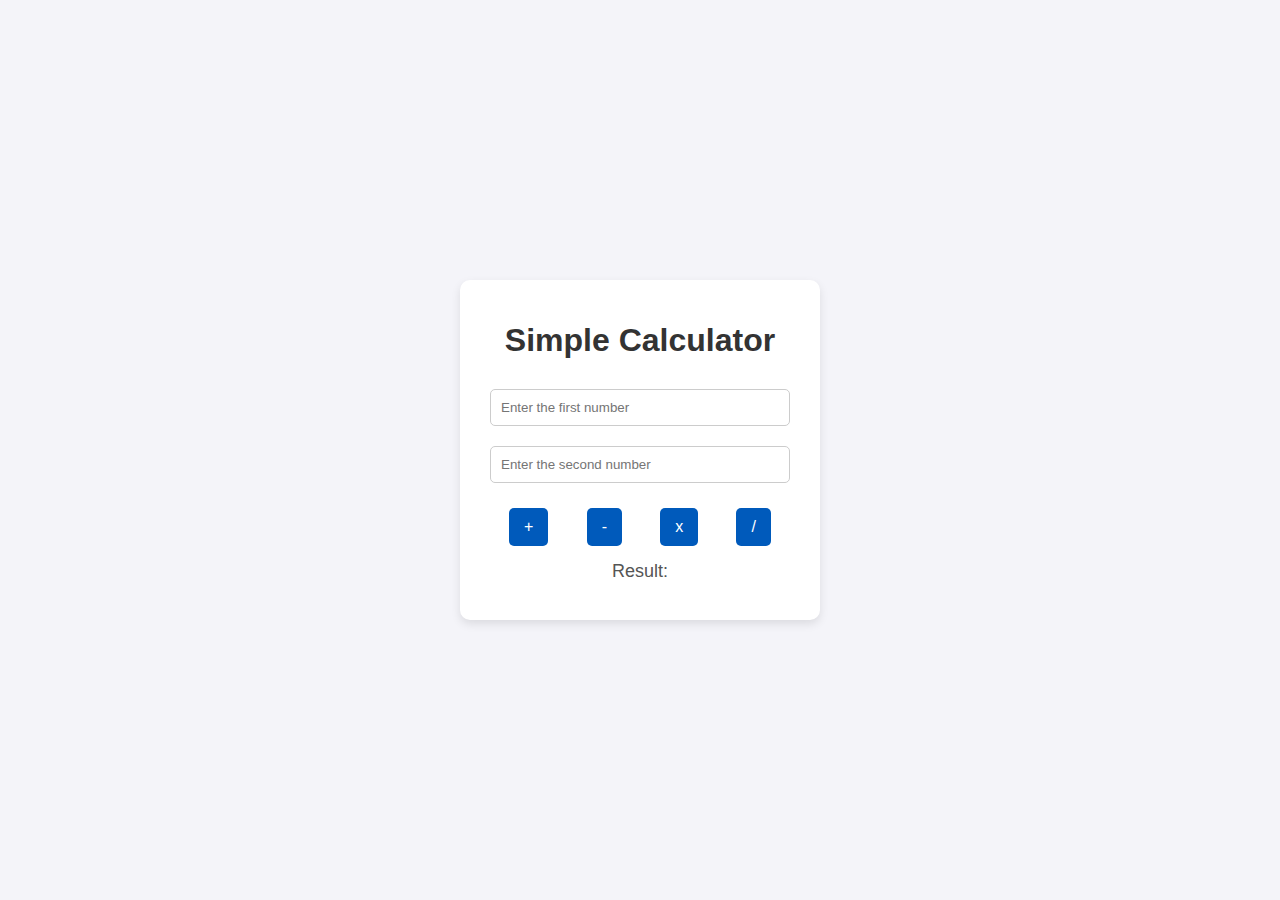
<file: index.html>
<!DOCTYPE html>
<html lang="en">
<head>
    <meta charset="UTF-8">
    <meta name="viewport" content="width=device-width, initial-scale=1.0">
    <title>Simple calculator</title>
    <link rel="stylesheet" href="style.css">
</head>
<body>
    <div class="container">
        <h1>Simple Calculator</h1>
        <input type="text" id="number1" placeholder="Enter the first number">
        <input type="text" id="number2" placeholder="Enter the second number">
        <div class="buttons">
           <button onclick="calculator('+')">+</button>
           <button onclick="calculator('-')"">-</button>
           <button onclick="calculator('*')"">x</button>
           <button onclick="calculator('/')"">/</button>
        </div>
        <p id="result">Result:</p>
    </div>
    <script src="./script.js"></script>
</body>
</html>
</file>
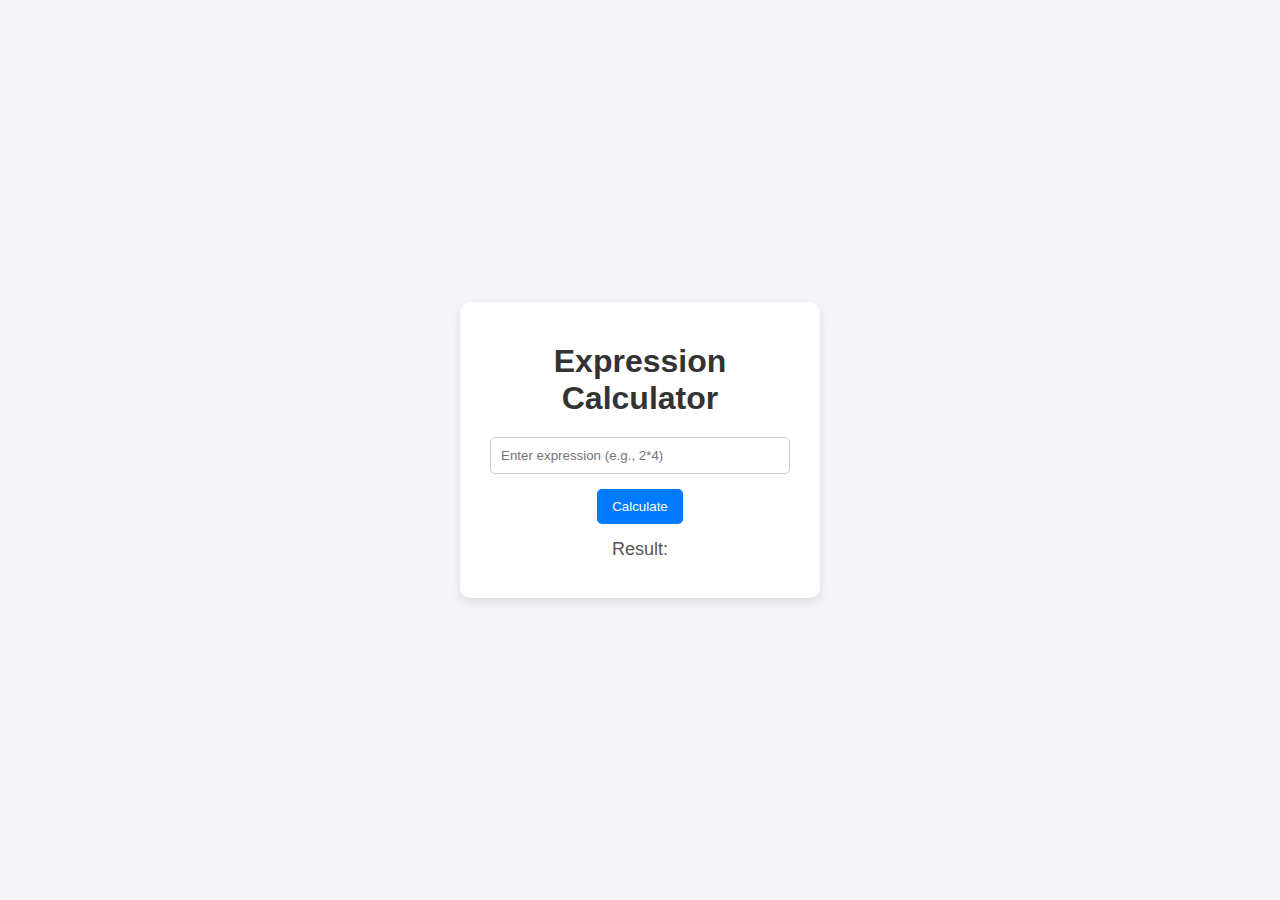
<file: Expression Calculator/index.html>
<!DOCTYPE html>
<html lang="en">
<head>
    <meta charset="UTF-8">
    <meta name="viewport" content="width=device-width, initial-scale=1.0">
    <title>Expression Calculator</title>
    <link rel="stylesheet" href="style.css">
</head>
<body>
    <div class="container">
        <h1>Expression Calculator</h1>
        <input type="text" id="expression" placeholder="Enter expression (e.g., 2*4)">
        <button onclick="calculate()">Calculate</button>
        <p id="result">Result:</p>
    </div>
    <script src="script.js"></script>
</body>
</html>
</file>
<file: style.css>
/* style.css */
body {
    font-family: Arial, sans-serif;
    background-color: #f4f4f9;
    display: flex;
    justify-content: center;
    align-items: center;
    height: 100vh;
    margin: 0;
}

.container {
    background-color: white;
    padding: 20px 30px;
    border-radius: 10px;
    box-shadow: 0 4px 10px rgba(0, 0, 0, 0.1);
    text-align: center;
    width: 300px;
}

h1 {
    margin-bottom: 20px;
    color: #333;
}

input {
    width: 100%;
    padding: 10px;
    margin: 10px 0;
    border: 1px solid #ccc;
    border-radius: 5px;
    box-sizing: border-box;
}

.buttons {
    display: flex;
    justify-content: space-around;
    margin: 15px 0;
}

button {
    padding: 10px 15px;
    background-color: #005abb;
    color: white;
    border: none;
    border-radius: 5px;
    cursor: pointer;
    font-size: 16px;
}

button:hover {
    background-color: #348ee7;
}

#result {
    font-size: 18px;
    color: #555;
    margin-top: 15px;
}
</file>
<file: Expression Calculator/style.css>
body {
    font-family: Arial, sans-serif;
    background-color: #f4f4f9;
    display: flex;
    justify-content: center;
    align-items: center;
    height: 100vh;
    margin: 0;
}

.container {
    background-color: white;
    padding: 20px 30px;
    border-radius: 10px;
    box-shadow: 0 4px 10px rgba(0, 0, 0, 0.1);
    text-align: center;
    width: 300px;
}

h1 {
    margin-bottom: 20px;
    color: #333;
}

input {
    width: 100%;
    padding: 10px;
    margin-bottom: 15px;
    border: 1px solid #ccc;
    border-radius: 5px;
    box-sizing: border-box;
}

button {
    padding: 10px 15px;
    background-color: #007bff;
    color: white;
    border: none;
    border-radius: 5px;
    cursor: pointer;
}

button:hover {
    background-color: #0056b3;
}

#result {
    margin-top: 15px;
    font-size: 18px;
    color: #555;
}
</file>
